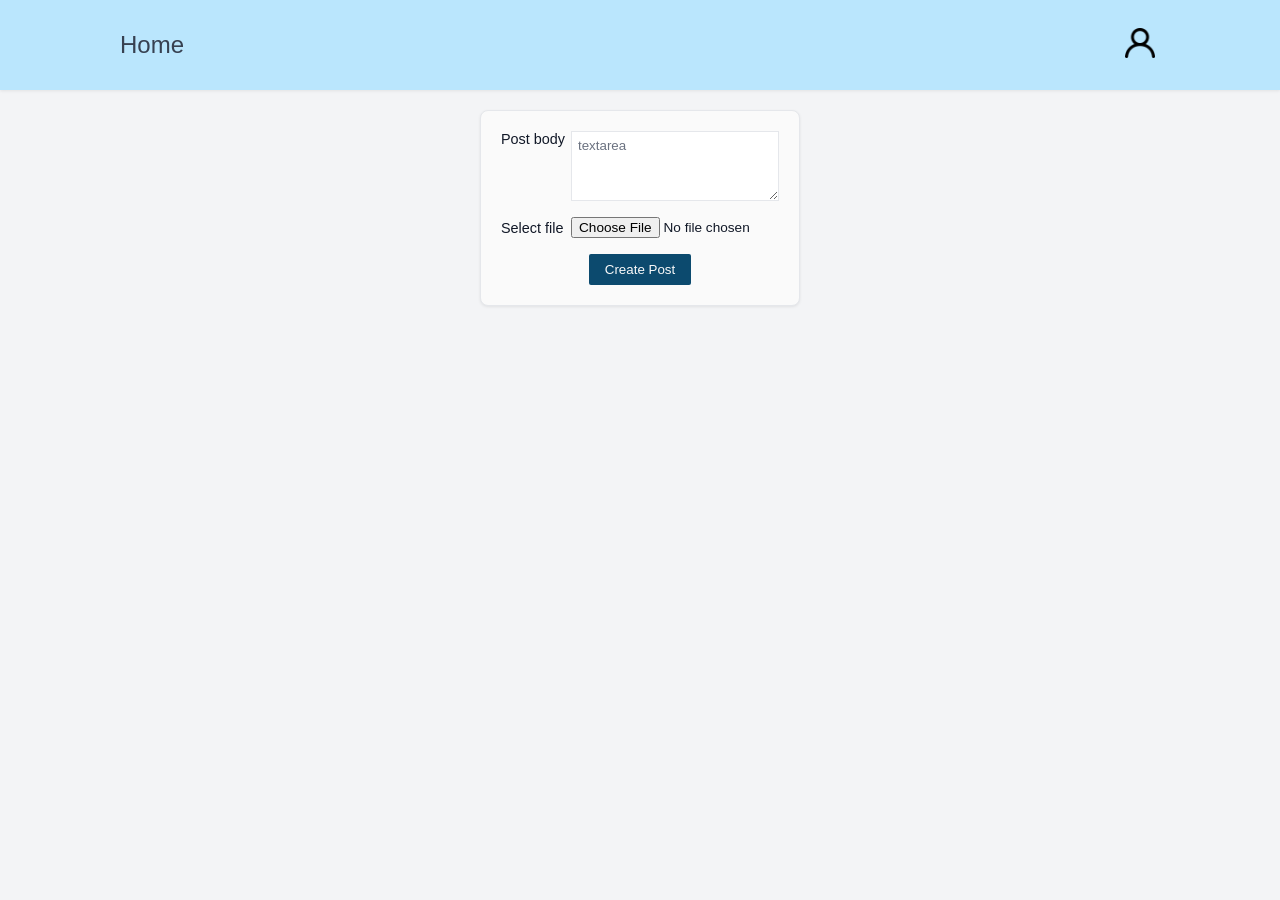
<file: addPost.html>
<!doctype html>
<html lang="en">
  <head>
    <meta charset="UTF-8" />
    <meta name="viewport" content="width=device-width, initial-scale=1.0" />
    <link href="./res/css/style.css" rel="stylesheet" />
    <link href="./res/css/header.css" rel="stylesheet" />
    <link href="./res/css/article.css" rel="stylesheet" />
    <link href="./res/css/footer.css" rel="stylesheet" />
    <link href="./res/css/post-card.css" rel="stylesheet" />
    <title>WADBook - addPost</title>
  </head>
  <body>
    <header>
      <nav>
        <div class="header__links">
          <a href="./index.html">Home</a>
        </div>

            <div class="profile-container">
                <a class="header__profile" id="profile-icon" href="./login.html">
                    <img src="./res/images/profile.png" alt="user profile">
                </a>
                <!-- Dropdown menu (initially hidden via CSS) -->
                <div id="profile-dropdown" class="dropdown-menu" style="display: none;">
                    <b><p id="dropdown-name">Name</p></b>
                    <p id="dropdown-email">email@ut.ee</p>
                    <a href="#" id="logout-btn">Logout</a>
                </div>
            </div>
      </nav>
    </header>

    <main class="main-container">
      <div class="card">
        <form action="./index.html" method="GET" class="post-form">
          <fieldset class="form-group">
            <label for="post-body">Post body</label>
            <textarea
              name="post-body"
              id="post-body"
              placeholder="textarea"
            ></textarea>
          </fieldset>

          <fieldset class="form-group">
            <label for="post-file">Select file</label>
            <input type="file" name="post-file" id="post-file" />
          </fieldset>

          <button type="submit">Create Post</button>
        </form>
      </div>
    </main>
    <script src="./src/js/header.js"></script>
  </body>
</html>
</file>
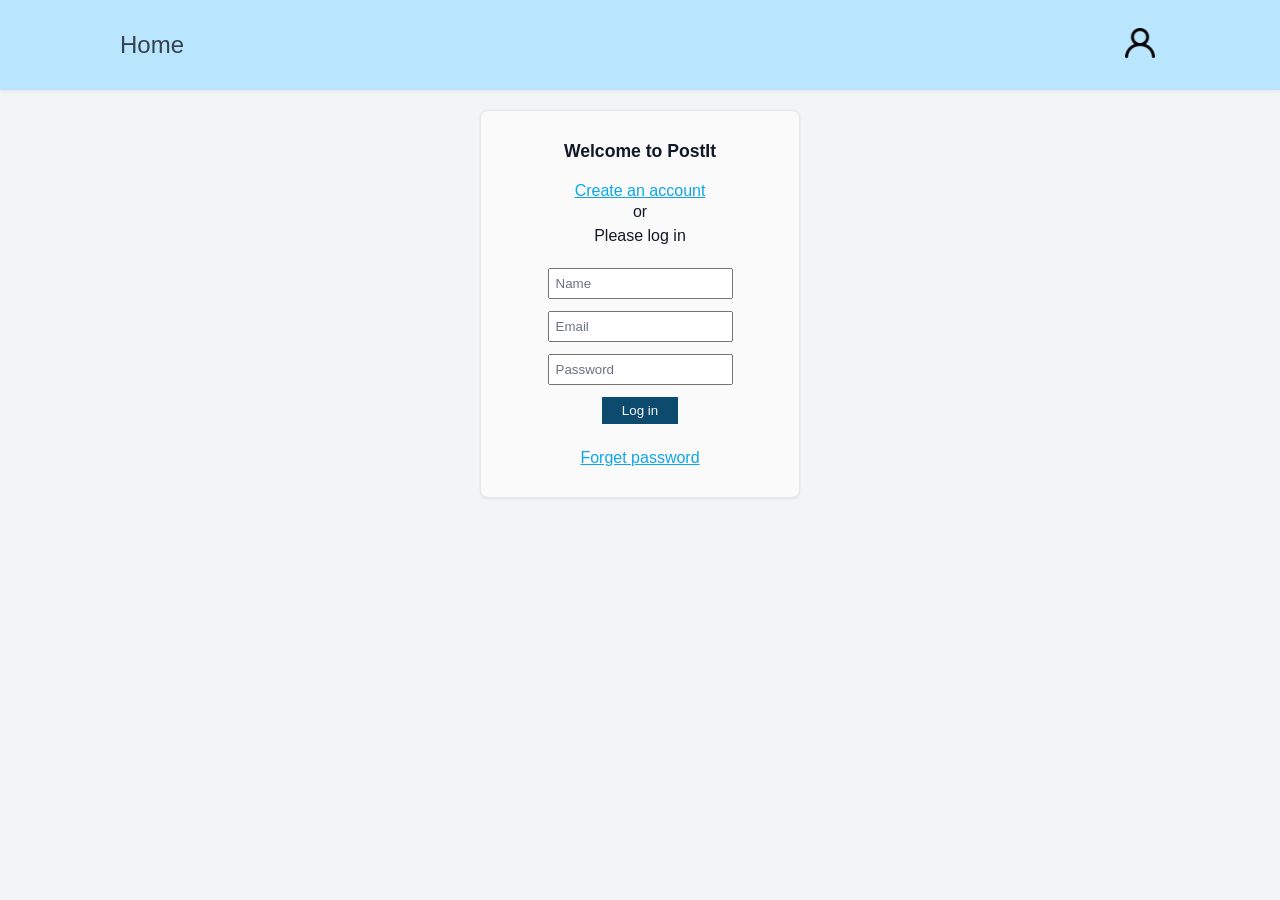
<file: login.html>
<!DOCTYPE html>
<html lang="en">
<head>
    <meta charset="UTF-8">
    <meta name="viewport" content="width=device-width, initial-scale=1.0">
    <link href="./res/css/style.css" rel="stylesheet">
    <link href="./res/css/header.css" rel="stylesheet">
    <link href="./res/css/article.css" rel="stylesheet">
    <link href="./res/css/footer.css" rel="stylesheet">
    <link href="./res/css/login-card.css" rel="stylesheet">
    <title>WADBook - login</title>
</head>
<body>
    <header>
        <nav>
            <div class="header__links">
                <a href="./index.html">Home</a>
            </div>


            <div class="profile-container">
                <a class="header__profile" id="profile-icon" href="./login.html">
                    <img src="./res/images/profile.png" alt="user profile">
                </a>
                <!-- Dropdown menu (initially hidden via CSS) -->
                <div id="profile-dropdown" class="dropdown-menu" style="display: none;">
                    <b><p id="dropdown-name">Name</p></b>
                    <p id="dropdown-email">email@ut.ee</p>
                    <a href="#" id="logout-btn">Logout</a>
                </div>
            </div>
        </nav>
    </header>

    <main class="main-container">
        <div class="login-card">
        <h2>Welcome to PostIt</h2>

        <a href="" class="link-account">Create an account</a>

        <p>or</p>
        <p>Please log in</p>
        <form action="./index.html" method="GET" class="login-form">

            <input type="name" name="name" placeholder="Name" required>

            <input type="email" name="email" placeholder="Email" required>

            <input type="password" name="password" placeholder="Password" required>

            <button type="submit">Log in</button>
        </form>

        <a href="" class="link-forgot">Forget password</a>
        </div>
    </main>
    <script src="./src/js/header.js"></script>
    <script src="./src/js/login.js"></script>
</body>
</html>
</file>
<file: res/css/style.css>
:root { /* Use these by calling var(--gray-500) for example */
    --gray-050: #fafafa;
    --gray-100: #f3f4f6;
    --gray-200: #e5e7eb;
    --gray-500: #6b7280;
    --gray-700: #374151;
    --gray-900: #111827;
    --brand-200: #bae6fd;
    --brand-300: #7dd3fc;
    --brand-500: #0ea5e9;
    --brand-600: #0284c7;
    --brand-700: #0369a1;
    --brand-900: #0c4a6e;
    --accent-100: #fef3c7;
    --accent-300: #fcd34d;
    --accent-500: #f59e0b;
    --accent-700: #b45309;
    --shadow-sm: 0 1px 3px rgb(0 0 0 / 0.08);
    --shadow-md: 0 4px 12px rgb(0 0 0 / 0.12);
    --radius: 8px;
}

* {
    margin: 0;
    padding: 0;
    box-sizing: border-box;
    color: var(--gray-900);
    font-family: Arial, Helvetica, sans-serif;
}

body {
    display: flex;
    flex-direction: column;
    min-height: 100vh;
    width: 100%;
    background-color: var(--gray-100);
}
</file>
<file: res/css/header.css>
header {
    position:sticky;
    top: 0;
    display: flex;
    flex-direction: column;
    justify-content: center;
    width: 100%;
    height: 60px;
    background-color: var(--brand-200);
    box-shadow: var(--shadow-sm);
    z-index: 5;
}

.profile-container {
    position: relative;
    display: inline-block;
}

.dropdown-menu {
    position: absolute;
    right: 0;
    top: 100%;
    background-color: var(--gray-100);
    border-radius: 4px;
    padding: 10px;
    box-shadow: 0px 4px 6px var(--gray-500);
    width: 160px;
    z-index: 100;
}

.dropdown-menu p, 
.dropdown-menu a {
    margin: 5px 0;
    font-size: 14px;
    color: var(--brand-900);
    text-decoration: none;
    display: block;
}

.dropdown-menu a:hover {
    text-decoration: underline;
}

nav {
    display: flex;
    flex-direction: row;
    justify-content: space-between;
    align-items: center;
    padding: 10px 15px;
}

.header__links {
    display: flex;
    align-items: center;
}

header a { /* All anchor elements in header, no matter how deep they root */
    position: relative;
    font-size: 20px;
    text-decoration: none;
    padding: 3px 5px;
    border-radius: var(--radius);
    transition: color 200ms ease-in-out, background-color 200ms ease-in-out;
    color: var(--gray-700);

    &:hover, &:active {
        color: var(--accent-700);
        background-color: var(--accent-100);
    }
}

.header__spacer {
    font-size: 26px;
    cursor: default;
}

header > nav > div ~ h1 {
    display: none;
}

.header__profile {
    height: 40px;
    width: 40px;
    padding: 10px;
    border-radius: 100%;
    transition: background-color 200ms ease-in-out;
    position: relative;
    display: inline-block; /* Fixes inline sizing inside the wrapper div */

    &:hover {
        background-color: var(--accent-100)
    }
}

.header__profile img { 
    display: flex;
    align-self: center;
    aspect-ratio: 1/1;
    width: 100%;
}

@media only screen and (width >= 640px) {
    header {
        height: 90px;
    }

    header > nav > div ~ h1 {
        display: block;
    }

    .header__profile {
        height: 50px;
        width: 50px;
    }
}

@media only screen and (width >= 1024px) {
    nav {
        max-width: 1080px;
        width: 100%;
        margin: 0 auto;
    }

    header a {
        font-size: 24px;
    }
}
</file>
<file: res/css/article.css>
main {
    display: flex;
    flex: 1;
    flex-direction: column;
    align-items: center;
}

main ul {
    display: flex;
    flex: 1;
    flex-direction: column;
}

main li {
    list-style: none;
}

main article {
    background-color: var(--gray-050);
    border: 1px solid var(--gray-200);
    border-radius: var(--radius);
    box-shadow: var(--shadow-sm);
    margin-top: 20px;
    display: flex;
    flex-direction: column;
    overflow: hidden;
    width: 100%;
    transition: box-shadow 200ms ease-in-out, transform 200ms ease-in-out;

    &:hover {
        box-shadow: var(--shadow-md);
        transform: translateY(-1px);
    }
}

main article > div {
    display: flex;
    flex-direction: row;
    padding: 3px 5px;
    width: 100%;
    justify-content: space-between;
    align-items: center;
    border-bottom: 1px solid var(--gray-200);

    & img {
        align-self: center;
        width: 20px;
        aspect-ratio: 1/1;
    }

    & time {
        color: var(--gray-500);
        font-size: 14px;
    }
}

.js-post-list-img {
    width: 100%;
    max-height: 480px;
    aspect-ratio: 16/9;
    object-fit: cover;
    object-position: center;
}

main article p {
    margin-top: 5px;
    padding: 5px 10px;
}

main article p + img {
    margin: 0 0 5px 5px;
    width: 40px;
    aspect-ratio: 1/1;
    padding: 10px;
    border-radius: 100%;
    transition: background-color 200ms ease-in-out;
    cursor: pointer;

    &:hover {
        background-color: var(--accent-100);
    }
}
.js-render-error-message {
    display: flex;
    flex: 1;
    flex-direction: column;
    align-items: center;
    justify-content: center;
    padding-top: 20px;
}

@media only screen and (width >= 640px) {
    main article {
        max-width: 640px;
        margin-top: 30px;
    }

    main article > div {
        padding: 10px;
    }
}

@media only screen and (width >= 1024px) {
    main article {
        max-width: 800px;
    }
}
</file>
<file: res/css/footer.css>
footer {
    display: flex;
    justify-content: center;
    align-items: center;
    margin-top: 30px;
    height: 50px;
    font-size: 16px;
    background-color: var(--accent-100);
    box-shadow: 0 -1px 4px rgb(0 0 0 / 0.06);

    & address > a {
        font-weight: 600;
        color: var(--brand-900);
        text-decoration: none;
        font-style: normal;
        transition: color 200ms ease-in-out;

        &:hover {
            color: var(--brand-500);
        }
    }
}

@media only screen and (width >= 640px) {
    footer {
        margin-top: 50px;
        height: 75px;
    }
}

@media only screen and (width >= 1024px) {
    footer {
        font-size: 18px;
        height: 80px;
    }
}
</file>
<file: res/css/post-card.css>
.card {
  width: 100%;
  max-width: 320px;
  padding: 20px;
  background-color: var(--gray-050);
  border: 1px solid var(--gray-200);
  border-radius: var(--radius);
  box-shadow: var(--shadow-sm);
  margin-top: 20px;
  display: flex;
  flex-direction: column;
}

.post-form {
  display: flex;
  flex-direction: column;
  align-items: center;
  width: 100%;
}

.post-form .form-group {
  display: flex;
  align-items: flex-start;
  justify-content: space-between;
  width: 100%;
  border: none;
  padding: 0;
  margin: 0;
}

.form-group + .form-group {
  margin-top: 16px;
  align-items: center;
  min-width: 0;
}

.post-form label {
  width: 70px;
  text-align: left;
  font-size: 0.9rem;
}

.post-form textarea {
  flex: 1;
  height: 70px;
  padding: 6px;
  border: 1px solid var(--gray-200);
  resize: vertical;
}

.post-form textarea::placeholder {
  color: var(--gray-500);
}

.post-form input[type="file"] {
  flex: 1;
  width: 0;
  font-size: 0.85rem;
}

.post-form button {
  background-color: var(--brand-900);
  color: var(--gray-050);
  border: none;
  padding: 8px 16px;
  cursor: pointer;
  margin-top: 16px;
  border-radius: 2px;
}

.post-form button:hover {
  opacity: 0.9;
}
</file>
<file: res/css/login-card.css>
.login-card {
    background-color: var(--gray-100); 
    width: 320px;
    padding: 30px;
    text-align: center;
    background-color: var(--gray-050);
    border: 1px solid var(--gray-200);
    border-radius: var(--radius);
    box-shadow: var(--shadow-sm);
    margin-top: 20px;
    display: flex;
    flex-direction: column;
    transition: box-shadow 200ms ease-in-out, transform 200ms ease-in-out;
}

.login-card h2 {
    font-size: 1.1rem;
    font-weight: bold;
    color: var(--gray-900);
    margin-bottom: 20px;
}

.login-card a ~ p {
    padding: 3px;
}

.login-card a {
    color: var(--brand-500);
}

.login-card input {
    padding: 6px;
}


.login-form {
    margin-top: 20px;
    display: flex;
    flex-direction: column;
    align-items: center;
    gap: 12px;
    margin-bottom: 20px;
}

.login-form input::placeholder {
    color: var(--gray-500);
}


.login-form button {
    background-color: var(--brand-900);
    color: var(--gray-050);
    border: none;
    padding: 6px 20px;
    cursor: pointer;
}

.login-card .link-forgot {
    display: inline-block;
    margin-top: 5px;
}
</file>
